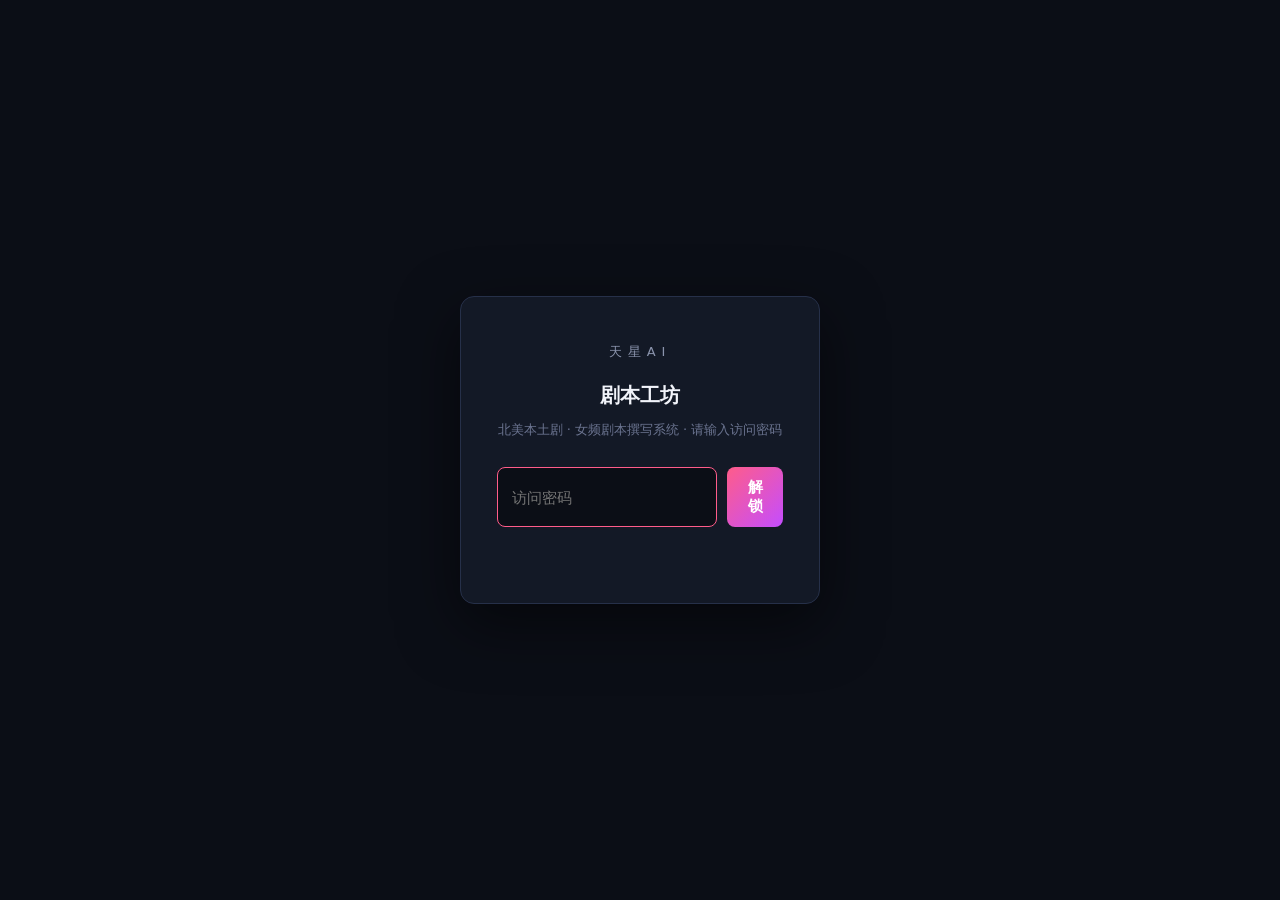
<file: site/index.html>
<!DOCTYPE html>
<html lang="zh-CN">
<head>
  <meta charset="UTF-8">
  <meta name="viewport" content="width=device-width, initial-scale=1.0">
  <title>剧本工坊</title>
  <meta name="robots" content="noindex,nofollow,noarchive">
  <link rel="stylesheet" href="assets/css/main.css">
</head>
<body>
<script>
(function () {
  var KEY_HEX = "12901d9c479559715fdce1eb63163390910e3fdba3bd3d5f88988322ebc0be0c";
  var PAYLOAD = "/wvFN0f81pz/9ZJmTZB6YHVVeWCPkIa+tFdqiYAfCM279AW61dtTIgHzAuRNrD+F9ypwf5VHJvB00cg6NDa673oB3dvQDZb3Ajk/kHBxsxFskcB+sVvwN4RcPWV5OuJr0uIH7rqBWtZWfl3yCZXlntS07SA322s0HP5JS2YHJjDk23kWEPIuh67wfaQbwH9hrnNMlikmYKoODPua94TkBH/fmnw6OGtT5fzs8hBrCPDiqqVxF7MBP1euykDuU40esW8XuJ3r1L8UTM2hhA238t8f+psI4yu5bBIHbjUNNugx+McaKWomR/2lNA0ML/6rBw4mzLFQD51YmlGalU11phAAK5xj3FhUgU+SODCJBIli/F0KMKfR0mN6FV1LAqs8WrhdKxbyxZ6d3DQBMEexGzf8JpuD4OfJb3JPLF5FjXLaM8aKOetPGTYjp4VRmqICFtp/P2dLpKBlBgnCMvOk84dI/fGg+YQeHEof24x7/[base64]/dc6aWAurkBPQySFIseZ4aWttNkAPPFJGncgLBQuTOc4v0Vmi/IQoSMsb9wZGLtJgDJn4FeOG365dAxl41wdto0yuKbrER37sR0z6MyrxoqEQChEVkWYYGdzALmsMV5aqYQoPy7165aKaGtjI1p+IDmqtZRQ6cPuVhq8XezMpUPNaiEw7UKNKkxeDfvAfKcB0KjTqp3HQ5xxu7rcOju8urKaP/mPBoXxR0yG8DaZ+E1ta49Jt3Xw/n2QB7hHjhZDYPPuRkvFXELz6aQOCw9ljNKvA4ezcdy4rINQTMRAeXe85rvsXhxxtEBlQhC581AsOE0muVXACggw6o1Z5yJVoztkd8KQWm4SQl+U6c5Jje5m+0zep+Ptjb+arVNgRSREMX7kzG1K1um8aOSGz/jiF9myJffYpr7DTDowjMFLFnFaAFHaLyYPPrJ7AI/kTq6hLjTJgTm1PY3qQwTfJKznVxqK/nwKrraxKIzCuhgZiAzBa0IHLAAlNOV1TqNU2CQl7mJeS0gmNEDrbWnlbC0i9Arzk50bckn/oifbOki2K4NvaQHteO+v0YZLFEScr4Irq6VRo5zm3rOhMsDSFK16+4rR7aYEKjZTavVL+lThy6vmODm+NC1G5iUudm0icE2P1mWEBmFDgFaensJTIV6ewYTi2t8RDNcH6eBd7HrivBvi6pR8moD+PrIheACfTYVeXBoudKQQfPobGPcf4qk/97gCwtpIbvDeHuiZJipsl45iyLeET5RW4yvVtLDqGL33nvl3cHuH8d9UiPeJc3oHc1vVRA4/F/q2w0COssMmCsxG0XyBKNHJD8q12Yn4XUC8Br2GV1v2lPWZX/5ycE7z615Trcg4muSykcSzeMmQDcht9/uYN/xkQPAmMtdoydKrzA6B+J6AKtnK2p4+7lQbkfQkEVYUoCZgpHV3i5qJpo2CVmuPPdGXUDlRe9cxz4lHptzrfHFyVc2uQghd9WaihV8fIFAuRDiIEU7rBSOTYKySsuWyEN9FtTR4X/2iWE6A+fQtwKEg0Q+3GH8RhnD4B1wkZn5PvihOHCwSzMJ8zi7e6MJdSmQskOIaYdnidewDCSKLMfjWflKunTMbHb00Gde+KJq2DZwcvgGaHU9ADorjjuou4tMg5y0g8XMRT0EpwnJ8JJ9V6+2wpiVgM/xOIF4bRcGYVCSaQKOgPd/4OoZbp8CkWv5AbssR228y01kZGPk0K327ADd/fSA/uc2RjBWvC0SIx1XIXrAC4vMC40Re7b0LLpVg5NwOdm4yryP/GYoef/3C7gdLvZc04OCuTDZcAjDIqX0MxQl57E0C4D8C6rmQgXAwm7SozlzCKmGhpCnTH067o4bXSN4FNhjSiDQDo4g7vD9/1d7gYgNeT10Y6ew97wGlaUT1OKOTH4ElFpOx2mxbyBCAhhQerBcGzHSqhg6fWKr+AokE2dciapdDH9+zCrpQJp+yvpsOchECEEjunLsrXWGRPf2aK7ZjW/[base64]/1KDIVoZ6mSW4PvD4gcgQLQp1MvdEeM/EJ5OKZkWx1aHgDeSpCl5So/c5TpUW3yNfiQity9DkcTph1Tn43Hrs9zw0xyiR7JRhW8XYYQSvvbQjXVBxi/bpSrvvE+qncmxFlHkzPj/C8oUF5L14eetnyF871QaAyXNdudhdRJtNrMfjdkNoR8o6BCFGmlAsZdElPEBcKb0BB8rLpEcGu1koIY3zQEotnwW6heQaz8H7Cat26Xgf5eVpouB0Erz6PMT6yrpka/4nY/hJxnacjqIODi/FNYIWjAXxRvKueSn75BPRortrXZhy0dAZYghr6yOwlayd5p7w0hsBYU0uc8A+wygJQC3F1bocNs4zml8/qHIp0sD4JXx7bWOz5+TB0kHgurw61Xh71ZO4EkTcVvPuc1nYUW6DX6AUYJnpUMwiKp2fLuEGQRDQrg/qgKXqGIuOXHzWulj/ov0xAfnGeYIL1zBkPtCeOcK8DgEjI+CGxaaubVoY+JXHHVypf4xHs1HPDa5W8G5qgXLC85dZKXRNrScwWWKvioyK/shDPjKZnTm1PGsV51gCKrmXdUWe3xsROXOQI2mv7wgQWvNiP5QIPvbw/hEHAmVbRsPPsfj3ULpHcWG62rKulMBU9XA+1TcEq3oPfkqMzC5yLEZiUfAim+xkVcrBSVplJ9H97nY3kfr15+NcofdeLAQu4rX+Md5fLXxD1L+8Nu0iQnN75tY0hl/mTCOuh1GILupW7Qub2IWGcw0BBNHKDaltgRFaPuxwHGZuN5YBOQBo7CL5x3NP9dVfsnXQUExUTSk7SvyZz4G2nyYjfj2OhfREMCH8T6q7WF4XedrNYfbp8EX3osg/j7FyW+P/ZHZ0ZutIVZ9YgD9TLDmBOr/RaIk96sjSdAtPDjWD9aVM+7xGg8xS3yEdLjfCWQMO9lR0aTF+Dxhd3AVlj6kBQwNfklRFVmDHPsPxdUDeah2f/Zavzs9FNCKQ8k1S/T4pLkLwXpkaSfylIWV0C5jINZfmoU+iybrFEz7RSWqnuvWcSztokC9J+V8Is215WLI7pA578uTyIoj4hhKsmOZuoRF4bgY6yL6DQOIfPaV694d+aAit6JPpTlFBFlzn3DZ1+0S7ZoGX0gRZoAFR4zI3N8xopF5ue5C8cLH3xVHgNNQ48Z/1vhg1QZaVpzcaT8QyWgVs9aggjr9sG3Jiu0+YAjVWBTUElQvGrr8x4Nr0Cp++MH0Sb3A+ChwQXetJrB2Z7dZgFoNy4X96gLUt7Hkk/5l8bOfRxq7F8ZSkBH9DPtYS9VYwDsRN8tH4C5qIhcHHVdRWsg60e3923z4N1Piz1styLOT+iEsUBY7RNxlJow88+tr5+eRVZhQ1wMsup6QiMXRR3WkmMkeH5ZRJr9a376hLrYtbGRw9S8p6aAxP1lvuM6NmMQCqOKfbUGgyjixwbH66yKF+/lvicVSIN/ax4/4mKF6Puxto/m1pY53ILABnQ4HlbXpUKSP49Vns0yWWFwbm4u9AbSt3xMKuXAJOM8xhbjxLnBIMf5Rh8aDe45f+Jag+W0iTQOK1wQb4hrVn8QJsTJwgpUV/fiJP6DDoHYXbbBCYB+3tMwmaW4imndhy0PZ9/jFsSY+QrD603byYlHJ3e3gdEAtBqTkx0Vkq3js8jvPpcpPHH/N4H3A1oByaBJv1MLgfreead1ND1rkTDO+0yOOCWNbj5bbiC99T5DnQtdGvnFRwh2I2gH2N7+o0QYvwbcdsOVh8WoOH6uNr/TRl5uFNuRMtavhj78BAncHBwDvqlskGsIOn6Hf457lficLAjpHavx7UYESML+gb97H7VYjqoDQgsh+7y15wKivkEh2kFStGeMHERAz9Af0YE8TPhQGcVL68dznVMNzO8Sp/V/noe2aO810vrTy7h26uwIQsZKTbWE+gY76sS9e/bZdUz0wOB1L6cd5z1ihdiwPBcEa/xwqcLhnDArqcFPO9Ao6C0P6H2mbv36nLnEYOBj3x2aJd92BDQH6EUyG7G7P8MCX0bBRVVh+9X0yOrsQNrNCMO7sDbcUlf/ygc6CFkgN/gS5RJEvyAEjjz628uZSfP5S8hwczlRN1AmWEFCFh9ahQ3CnB/ga4p6PiEZu6Lu/cy54j2o0XXNyjp+tvghOO1Rz0ONklbGNAjYijOLf7KFtnDjXUN0iCy2gduvfUP78mijBx16yoB21vwsXI/ZSPvQP4f52oXaFIlxN5KhPR6zfWgMVBFPeBk9nFrp8ccJcvG/765SpFjWbS8ASq2Fra2AsqKsC9d7yf5zIdtu82tEBKPyxBwDp1yxxWqf3+UHZRq3NLwm/Sp1Xor1UbMMyPKm1XAVCwBZX+AlzgiCAeLj0j/Y4sWHxvv/+eBWyxUwsa4YqthjvWCgSruNZV/jE1R6VZ5PFhGimTTmLrRSePKuRUzj8LhRfGc190NHg6YzJHbKDGOmXWEzA1VO3sLNPfcx71tR3QJJSdEdE9w4tTJk0F+/21l0YJM6HikMtA06mB4jhZnoizg5rwiTlcBNKfqcejKDO9oFsfiqFe+ii1lgLJwLB5pSD4Has3O9uaL2C6GeQ3AFO3jqtOMea05itBt2+lal2oerNidiUPcUbSblVRG9puXGNnu6pIDuBSRzTYtiVVzJiSfFqc6OF7/rNbgnEE/WUrpAv4zNTJ4s3TDQfS1m4jlNfwylKcbkgghI7HrelWaR675oeM+eSsQyUDAQWw3extnVkqTWBRV0dGmgbQ9eoAv/Xp4gWX/iq39qDzBp5IboSRfFvhkl0vcsPlUUG6cHVSmwhl2z74ALylYwN1mp3dk9Y5ricSy+A2KqeRRqniw0TeH7YQsvb3Zk/rLP/32ecWZ8bW4koYNU/5kklfwCL5Ig/YprDxOe4RTsAyshgzHhgehJWrQvJ01rwispJP2x4hh7oqfB6i2hvAzwcVeeh6mWmBt7F2Wq8bq4XRitCRzxpl2bNPnwPaMggDXlz+P2vZ1WzP4J2AmOs77PZI0Mi3JDbf0DHZ0ksM9ZMb9buHmK3wd9RVT3j5IZ7s9oJncneP/ZmliMMh+IDGK7psCcMW1oJOoIuOwvJjjZiqHFUgVXDC7Quvb+uYkiDSlx0yVPDG4yXW5CGOu4t4mxlt1NC/YepyEPw6PzIFDKiyPHRK8wchxYp6ENQsyPBUqaXiqwleXv6N7mgNd/puP1K15Uttqv9CDhEd2ZZOWvfMSuOdvGrU3BA8LLroLKIjYEcNVruB61ghpX0HpEO1e6MqN5dUGujGYNClC2VZ5fAZfGmiOEfevxu5minsb9P/08W6mi6Sm8hrz5vd0b5oSHXQ/mj837xVfk5eBhFTMH8sSA8vT9qm/0dxgOLB+FKC8OfYtRtTakXhdxOkxIwc8CPQRnfaU/rcPQwR8qQFO6OzMdIO7QzCJaQzO2hJ0YGhRZgF/7u8UicmSiutX01IEiRd99v0QVrMGbvKEI8tHhLFNzG5CgSvsTUnmxLKDv4I5EkT7SXyYq65ZVIpD3UHQ0E6lb4eUbBvRqq47zbm4jgCjsTMNiuAe0ioTyJfViA4J9tglcHNyqbSR3gp4ygIu2UO9XbcMrO35nufGi5+7MxLywrm/PFLZeRyToJAN1lZS78Ojy9F82WI6hJyDMv65uw3XKE3JLeL276ByBL6ygXIl3E0gfIcz1874e3laD79vCeUNIXTbdzz/uhQ9aYd38rg+cB9rFijwxpFyFkWGwEuX3QRwesT8oSg0nBsKxzBjvCb06i41ZlZpxxes87H9Sgh68vdehiLPMP6lcfmNKPK4yfVv2DrWUN8JRVtj7SD+3ppzFZaUrIXRjlMP/xFmIjkixBOUrtWs7uw5YRCa+2GtVD7Z+2EW3cNPPkx+Sx+pdjNsZl8Q6jaY3BW8o7ivQ3EFwOJpWM2XV0HgjAad2YgkHv/IJf6IKViGFyGGwRS+U/tG1SSY1/crI4Vkv4GrSP8sTWmd6zfc0xh0DwOZcnksnIY/UkcWnMhore/W4jRGu5M7FAl2Hb05wtK49/Q4NRgkYP17y7RB0pEnc0bYuhAVhJtUGCGruUk/ie0Wy7Du9TE5b10Soz6GNCbffpk9ZPfDl91HQK5/[base64]/0GdvnMAafvY6buLEsqn+4mlWiKmQhHiWyvIXImjmQclBMIo7nWojXqDqKaG3mQmtLS/0Tq4sBCU7WymlnaOffuSxV8UcUTawHZoYSOQbSn8Va3OB0gJe1b5GtXKK6gRB6Ome0Kj9uDwjQdRFe0c2xuQR+sYgDagH3bE7/u7Lt93OTNWTensEKrAQVyCy/iRy2HQtmRD4AM6WYU846V9PS/4Fm0BrxF+hr1VaS1Yx6W0y4fw4jcay0ZjKn/J+iwCN3ihvS9rRpk3mNuFUOWMAyPq5u4bDcMvjnoXW3+s8pKQqgSvEDGXfPwcJuu38/PBr1RvxsGnHjQ6wsH5iwvI/g+hr4NfTKz/379hsECm2FvVtFl/TmZW+bLVcf9hg+tulGMYiuaT8j0XR9etar77O5xr0ZBzG0G9chmoYSqojQ7HLMjyhlDy22jVChsRKh/CIfQUlu6rlrtjLKtFvBGKkPuS8749b6UbruTi9kX3A16C/Ep83jQJdRzUv7SEDpnPH4DFNCa4Rprd3JIRIgPXcMGNbQI8D1zECZb5UIRnD6h+zvSN/YQcD1XNL+pyrL+373SS2gZUrwvnmMFSXQpKOG0gpnk+Hhqh4vA9d2NKn77V+kJnxLp9DTet2hgWpKe3Va8Zv3M4djHxMSFvWIeCfxOsekLoL0jr/qwzcjIJYotbVtxuYoNcoM4zK+QSARC2UK9C9kCSqsmcId0LgBX05Sc2g9cds0aVjqGSZX1g7yphG+mLO3bn9rRIVI7tl5Dw0/vLtVmqwPuFGoOxzRJOGgXtIJHBLueLF/5+eF1nhZmQ0nPCahS8sNUPV72PkP8Sn2hcZWXCGWHU4eicNEFnXsbjqbfZ1NG/7DWuoVgrP/2gxe4EJ+1aXsQqoi/bBL9XJ80y7gMOLT+2RXqaBLnK+KQXu8zHHnEUg7cl5AuCzhTDSy3n9eML3o1sHT/I2Z5wUyO02vDynDXdrQ6fK51MmFftSZV92zjtYBuhyN4ngR8nC44Hyz5gjb9MYnp2dOrfjfLpuXfc6amtB25qzYcqR8H80NGUU802Avjk+wLE0FcNl9Re0KPobTQi7K2nG0ooYrPkk0tKpD43L2sck7lGHtNaV1VZbkcqSg/JCSf7QeqrQizUAveAXLHFxuY0RwtkPmLQ6Wf9P8MohxCy54TtM23V2sQ8+KmN7hZCR+TvD2Esl8OyUuouwFZmNCiIZIe6BZ6S0tFIp87efWQAGiAre/[base64]//hT1R9wB9cKQF4FTO+vSXhNNIQKVORCNwa5Zu3DQHLWJ0NkG+BkzXOG0Sc5hUMf4GS4Pcnz5VfmVG4Cy5lUc3xo1nCFuDEsefzZdFM4lxtE6aDXNS0K3O79ZQHP66x8YK2HT7Z09L+clP8GbTypVcR+DWGYAPvfaNJDfytwXVcg4Y1x/Zh04vfo1qmm3+fjdAFIYZGlKIn78G782Nh4HGTbGiCt7PerFZdzJAIXe5nqCVycDw3yDeoL5ZGx6nbT/RPPkgv3ateOb3xIMVIHZ3z2MqBFmb+Y5Xko/bwsMulHF3eyVJbh/m26embUdL4gQIwtMUv1eFY2kf+8F9DgqkldfOJLJJUjHCAFyckgavtNQgatL8YFFUPQfkes0p8f53mcLDHf9NDFNj3RljHJ2pknbrCHsAO2TAKrT72cUSaq1W+4JWuOmIVydjyyqkcdayQPxnSBD7eukpNz3YW/0PLQj6Vi8d6rUW123iRDzY5q2Ax/W42noAlPVyiEEghRIsmYJpwHZDV1SDHRx2mrwOJgsnqzc9qwaBz4TKXVfsrnmlCFDXHy4dHa+PYTAFmNpUaoz86xWAbEGedKprEYqGxUb6w5uUsYaCeCpZL5gU/6kjH94xtArYxmJjpOuCNNul8r/WBBiC3wjxoTG0MAI4qBQ6MoQSotfzfrLeDi7HLjVls7/m9atfI6xeb3to11a7xX6uwLFMjgFbr6dkkCKDCekp0BvzKnj5uamTI9hDcmyWItqZBmoKwb+eYQ64NrSJ4CTlTlSe3lm2Rkd4r/ZjpqZCqskZoovq6DsxwAXgu3xLBGv0MfowqEWzFuSdxuNG7qjuqWxkoPS6GSlBl92u1tTr+d3hTF+y4jOcfHxBglG1Lw/mtUPsvbZVQme/VDpP6xTncvWHtcumdxPn8lW6ecd6kw8pxIpsfmyxAQqcjm7Wmr13Kckv+Zw9BM5PhuS/5UVuBfh1TDbFvwvDCx1HWqAhGear5ie8hu0kAEP8lTS9qntzQs4gvpwji+r/X0thI5whj4StR+P9glwXhKmIB1VfLoYX8hgZeFN3OnH9s30whMKj1Av7vrdwEM7wmC8n3t+I9atUD+L1dpneY6p3PIPjFpQahdjLcwmE3GOLSd41Y3tdp9sUE1AKhs+I7BX17vbWYlnxltZkl1st601OByaei/vqJ/[base64]/0hUiMEbDJ4tNk22xEKb5Kc2FkSBe2AqVgTqeHa/ypVEAn0f/gIxeGiiw/OjL6yHvJkK2VA8nZsing22i6K2c/tTxb36RuubfYcdlfLedQ5q2G7pHq9lGR8sps7CUDNbJP+/lPuyDyZFneVTYVANuKpp2sbfkT8HofrgkZMuOCEa/zM+6EVOvWlkm+z2SOgIcSmDyLQreZO1mmUSKsaK02OyyWJs14HqX/yeiro213SxxXrb0wmkLEmBAgs+zDTvN/[base64]/wuplDhD2VR2quGpXqGG1TWReP9NqYxH3MsYxmoOKAXkHVFgKwioKz84TNLehWkWPaBY8fKaWGwfjEiVZCygqmhdSihBBWMhD++mgR5sYP3BmoGp9qGfwgsDV2nNfmODxBD3IcXMZrukWlV9aS85wXzMo/tJ9+qwqgy7a9NTDEKgawz0rKpX59aMrt1aRTfKtnMrDx3gcMxeFMAXSi8XFD/jc/8qg1KSrbqGjpZjfeEZFRoblJEGIAWHFiBdHPdHPfBAuuOrPMqbC06JQmN9pyREaBfrr095Kx1FNud34W+A7JNp8QC+7QRBOXwvMTLxLdygbMIfcn+vQGHOEOAi7nrNxVCm4Vz5IuVWHr/cLVnQFBAesT9vbmNpdX82doT+6TvcXgXY+JE3s/AGx6YItxwkg3fi4Q/uPEwHbyq/b8rDpSpy08xu+duj4gvP1vG60P9oHCFmxaupiHHNfLiZd1Ndbns+mMng4GG47Iq9ZydZDWukN5VnfQB8wXTKg2YjVo9zvTccvpHHQL605KdPYiepN7n4E+q3N/7mRuFsn0RT+MrgPZ8OHeCvrcPbswYfXlBXkessiKWIvEoG38vPLV9biGl1BBnIa8qyGpeqKN1ZQK2dc/2SCrFIo+znbKjmqOrn77peBiCqchqlzbWHZsFt9GzZGcuS6TbqmIaPO38rm3gRiEnAyEUBupRXFXVuM2GUoAtq2qr8QfZX8pKgp60Fb0e/xeymsJQ4YjmEtIC//HxKwjoGJkmLAlwdVBWZ5J4R1ZVfwPVnNAEpRwOfgGeNvt3pDZ9EZeoNIKKEJhVVe22x8SqNvgmx3SY1EcVy1awSnvtY4rtYqqQ23UUabQxH77ZWwZMt5rwUIzQqaK5TFOYLSpPZvHVOpX2QVAcIn+4UBpUV0xv/n3b8m+m2ET4kCTtJppoJv5FRgnmFHhojX3Q1bJu+V0f067NSLe0n1FwNZmpj9T44Lc+nL4Aj5sSbm+sGV+7h7NCXPKM8wfnLtlyxvPPkxa0cuU0Qthou8NI5Y8tPHqe3G+85Va7dHgAXDfI/VDfrF8YUEtZGMGVbCUDGeb6SUw/G2YI5dcKcOffsX6EdsNpIYH3WFsty4hVIyz+2CoJeSjiuyiBBznAJJOx7/qBF9yXm4Jrtkvr/[base64]/GfcYABBkrdt3h0a6Mml542X4ZIklUeBZzku96jTOyv8Pp3At1It1/F26FmcyEbGjZI0v+hATxhKqhNfssh2N3/F9FLocQP4XrvDTh59/eDfwpvGlWxNjSuPHkmHVX6C84MUI13bDef5YRhYkcbYLMb3dGQyZoQSKYIiXoraKIaDEfYkaMz5WMsUlNY9Zg7lctCpUg2wcy2tjAcvehhfWyAKVlyrk1iatH+hvY/+coaBqyGngAmRq5zYRF1heS6tkeCW55+Wlp+23to7Jwb2or8+Pix6NgjLSIo/FEekVXoc2Krxbai/ukZUbpdSIDFDsQAB3Ok6BPgxuW1kmq+90Cnt/DJt/s25Iog6BoVPUf5Uk5jJV4QM+ykIs52kn9I6xwCUaFliNTD95mCfo2P4imbb5Ppfv1VIXfN3MR7tl86axiTTmdt5havueSAP00sjgWH1DntGgEFnrOQiCYLrGRHNWMlIUz4XYhaS/9OB7inLlb5pq5NtDL8r2YuEJLweVRWwEiqIaT1fTnAXVT1CMPue5LPtN1+OGvFB7IP1EIEHWi1ibwj+Fr2dJmTBw2G5H40x3mIysydT9As2BIyBKpZWo8dwq8E2v46r4Tw1QBw2hVu3TMjsX0auKksZXUzjP0D0pyEhLnwlLqWkbxzH/f1454feaxnKnKb2E2O25paAVAw9q6BO3pv6Wl0Th7NJSNX9vNHG8nw7Hma7VfkaIZaDWEXcp7LWOXUBlzWwJW/7GjwdAsKo8I/8/68sDrcnQ4f9sn0rDuGK0DwxX5AKUJjJ72pv7DSNjH4B8QdNzzOx/MBiujhJHAgQUcg7kIjyyLccs2+cX1s6rw/1k799fRrh/PFkRA0tji66XRdNUpHvzFVeocEg8n4dOuDA7INYGO8piXcCFdVFO+FWxcZzKgHQMe9DuFiWYJ+knGmUeo1m8bnNRcz7OlHTZRsi/RQ+1Inuls/eCTuiuYjOH/E7cQHiOz5/9k360KgXL+AkHMuhPoYhg/aL23DgiLoLgGp/+5xfnWrwqHzofo1u+EgJgG/5/ohYJ/ijsQMmVMOGPlaSe6CJHDFsGSar3fDEwN9E8Z73YT8iQRNv5uKrW5k/upw6RyEcMUI1iJaLKsv1vGXar5xWB/B2yCP/hM0+Tm/x6FK5ZcQP34hTPql10UkSn5ujURKO/3Zc7QS+Pz1j6lVsBegALbjeaG3UgFAAwzSj2GXTOUeiEZa7VYH9Kb5/ylLWEYqCOQO2UI2f9v2p4NPtbxVYD6nI9Mo9m3qYLx0VW75/6WKU+TC/AfEkj7BETxRyU504KwtzAQ3HFCm51xs05kJL94mFsN8NZngilFDcoo7KjNumsnlV2k+poEPZ+yJ1JjyfdKS9BUh2Ia7ovCfkTgDDFrlfzzhH6za98ayS+sOkg9LOj3nfsvfQrgFubk=";
  var SS_KEY = 'sr_unlock';

  var body = document.body;
  body.innerHTML = '<div class="pv-gate"><div class="pv-gate-box"><div class="pv-gate-brand">天星AI</div><h1>剧本工坊</h1><p class="pv-gate-tip">北美本土剧 · 女频剧本撰写系统 · 请输入访问密码</p><form id="pv-form"><input id="pv-pw" type="password" placeholder="访问密码" autocomplete="current-password" autofocus><button type="submit">解锁</button></form><p id="pv-err" class="pv-gate-err" role="alert"></p></div></div>';
  var css = document.createElement('style');
  css.textContent = '.pv-gate{min-height:100vh;display:flex;align-items:center;justify-content:center;background:#0b0e16;font-family:system-ui,-apple-system,"PingFang SC","Microsoft YaHei",sans-serif}.pv-gate-box{width:min(360px,88vw);padding:44px 36px;background:#131926;border:1px solid #263049;border-radius:14px;text-align:center;box-shadow:0 20px 60px rgba(0,0,0,.5)}.pv-gate-brand{font-size:13px;letter-spacing:6px;color:#8b94ad;margin-bottom:14px}.pv-gate-box h1{font-size:20px;color:#f2f4fa;margin:0 0 6px;font-weight:600}.pv-gate-tip{font-size:13px;color:#6b7490;margin:0 0 26px}#pv-form{display:flex;gap:10px}#pv-pw{flex:1;padding:11px 14px;border-radius:8px;border:1px solid #2c3852;background:#0b0e16;color:#f2f4fa;font-size:15px;outline:none}#pv-pw:focus{border-color:#ff5c8a}#pv-form button{padding:11px 20px;border-radius:8px;border:0;background:linear-gradient(135deg,#ff5c8a,#c44dff);color:#fff;font-size:15px;font-weight:600;cursor:pointer}#pv-form button:hover{filter:brightness(1.1)}.pv-gate-err{color:#ff7676;font-size:13px;min-height:18px;margin:14px 0 0}.pv-gate.pv-shake{animation:pvshake .35s}@keyframes pvshake{20%{transform:translateX(-7px)}40%{transform:translateX(7px)}60%{transform:translateX(-5px)}80%{transform:translateX(5px)}}';
  document.head.appendChild(css);

  var form = document.getElementById('pv-form');
  var input = document.getElementById('pv-pw');
  var err = document.getElementById('pv-err');
  if (!(window.crypto && crypto.subtle)) {
    err.textContent = '当前环境不支持加密解密（需 HTTPS 或 localhost 访问）';
    input.disabled = true;
    return;
  }
  form.addEventListener('submit', function (e) { e.preventDefault(); sha256Hex(input.value).then(tryKey); });

  function sha256Hex(str) {
    return crypto.subtle.digest('SHA-256', new TextEncoder().encode(str)).then(function (buf) {
      return Array.from(new Uint8Array(buf)).map(function (b) { return b.toString(16).padStart(2, '0'); }).join('');
    });
  }

  async function tryKey(hex) {
    if (hex !== KEY_HEX) { fail('密码不正确'); return; }
    try {
      sessionStorage.setItem(SS_KEY, hex);
      await unlock(hex);
    } catch (e) { fail('解密失败：' + e.message); sessionStorage.removeItem(SS_KEY); }
  }

  function fail(msg) {
    err.textContent = msg;
    input.value = ''; input.focus();
    var g = document.querySelector('.pv-gate');
    g.classList.remove('pv-shake'); void g.offsetWidth; g.classList.add('pv-shake');
  }

  async function unlock(hex) {
    var raw = atob(PAYLOAD);
    var bytes = new Uint8Array(raw.length);
    for (var i = 0; i < raw.length; i++) bytes[i] = raw.charCodeAt(i);
    var iv = bytes.slice(0, 12), data = bytes.slice(12);
    var key = await crypto.subtle.importKey('raw', hexToBytes(KEY_HEX), 'AES-GCM', false, ['decrypt']);
    var plain = await crypto.subtle.decrypt({ name: 'AES-GCM', iv: iv }, key, data);
    var html = new TextDecoder().decode(plain);

    document.body.innerHTML = html;
    var t = document.getElementById('pv-title-orig');
    if (t) { document.title = t.textContent; t.remove(); }

    document.querySelectorAll('script').forEach(function (old) {
      var s = document.createElement('script');
      Array.from(old.attributes).forEach(function (a) { s.setAttribute(a.name, a.value); });
      s.text = old.textContent;
      old.replaceWith(s);
    });

    decryptImages();
  }

  function hexToBytes(hex) {
    var out = new Uint8Array(hex.length / 2);
    for (var i = 0; i < out.length; i++) out[i] = parseInt(hex.substr(i * 2, 2), 16);
    return out;
  }

  async function decryptImages() {
    var imgs = Array.from(document.querySelectorAll('img[src^="assets/scripts/"]'));
    imgs.forEach(function (img) {
      var encUrl = img.getAttribute('src') + '.enc';
      img.removeAttribute('src');
      img.style.background = '#131926';
      fetch(encUrl).then(function (r) { return r.arrayBuffer(); }).then(async function (buf) {
        var bytes = new Uint8Array(buf);
        var key = await crypto.subtle.importKey('raw', hexToBytes(KEY_HEX), 'AES-GCM', false, ['decrypt']);
        var plain = await crypto.subtle.decrypt({ name: 'AES-GCM', iv: bytes.slice(0, 12) }, key, bytes.slice(12));
        img.src = URL.createObjectURL(new Blob([plain], { type: 'image/jpeg' }));
      }).catch(function () { img.alt = '图片解密失败'; });
    });
  }

  (async function () {
    var saved = sessionStorage.getItem(SS_KEY);
    if (saved === KEY_HEX) {
      try { await unlock(saved); } catch (e) { sessionStorage.removeItem(SS_KEY); input.focus(); }
    } else { input.focus(); }
  })();
})();
</script>
</body>
</html>
</file>
<file: site/assets/css/main.css>
/* ==========================================================================
   天星AI · 项目预演系统（planvis）— 站点样式
   自包含设计系统：深色影院主题（预案详情）+ 全站导航/页脚
   集成说明：合并入官网时，将本文件类名映射到 main.css 类池即可（见 README）
   ========================================================================== */

:root {
  --bg: #0a0d13;
  --bg-soft: #0e1219;
  --surface: #131926;
  --surface-2: #1a2233;
  --line: #232d42;
  --line-soft: #1b2334;
  --text: #e9edf5;
  --text-2: #b7c0d4;
  --muted: #8b97af;
  --accent: #ff5c8a;        /* 血月玫瑰 */
  --accent-2: #b07cff;      /* 月影紫光 */
  --ok: #4ad295;
  --warn: #ff5c8a;
  --danger: #ff6b6b;
  --radius: 14px;
  --radius-sm: 8px;
  --font-display: "Noto Serif SC", "Songti SC", "STSong", "SimSun", Georgia, serif;
  --font-body: "PingFang SC", "HarmonyOS Sans SC", "Microsoft YaHei", "Noto Sans SC", system-ui, sans-serif;
  --shadow: 0 12px 40px rgba(0, 0, 0, .45);
  --maxw: 1200px;
}

* { box-sizing: border-box; }
html { scroll-behavior: smooth; scroll-padding-top: 84px; }
body {
  margin: 0;
  background: var(--bg);
  color: var(--text);
  font-family: var(--font-body);
  font-size: 16px;
  line-height: 1.75;
  -webkit-font-smoothing: antialiased;
}
img { max-width: 100%; display: block; }
a { color: var(--accent-2); text-decoration: none; }
a:hover { text-decoration: underline; }
code, pre { font-family: ui-monospace, "SF Mono", Menlo, Consolas, monospace; }

.container { max-width: var(--maxw); margin: 0 auto; padding: 0 24px; }

/* ---------------- 全站导航 ---------------- */
.site-header {
  position: sticky; top: 0; z-index: 60;
  background: rgba(10, 13, 19, .82);
  backdrop-filter: blur(14px);
  border-bottom: 1px solid var(--line-soft);
}
.site-nav { display: flex; align-items: center; gap: 28px; height: 64px; }
.brand { display: flex; align-items: center; gap: 10px; font-family: var(--font-display); font-size: 19px; color: var(--text); font-weight: 700; letter-spacing: .5px; }
.brand:hover { text-decoration: none; }
.brand .brand-mark {
  width: 30px; height: 30px; border-radius: 8px; display: grid; place-items: center;
  background: linear-gradient(135deg, #ff5c8a 0%, #c44dff 100%);
  color: #1a1005; font-size: 15px; font-weight: 800; font-family: var(--font-body);
}
.brand .brand-sub { font-size: 12px; color: var(--muted); font-family: var(--font-body); font-weight: 400; letter-spacing: 2px; display: block; line-height: 1.2; }
.nav-links { display: flex; gap: 22px; margin-left: auto; align-items: center; }
.nav-links a { color: var(--text-2); font-size: 14.5px; padding: 6px 2px; border-bottom: 2px solid transparent; }
.nav-links a:hover { color: var(--text); text-decoration: none; }
.nav-links a.active { color: var(--accent); border-bottom-color: var(--accent); }
.lang-toggle {
  cursor: pointer; user-select: none;
  border: 1px solid var(--line); border-radius: 999px; padding: 3px 12px;
  font-size: 12.5px; color: var(--text-2); background: transparent; font-family: var(--font-body);
}
.lang-toggle:hover { color: var(--text); border-color: var(--accent); }

.nav-dd { position: relative; }
.nav-dd-trigger { cursor: pointer; display: inline-flex; align-items: center; gap: 4px; color: var(--text-2); font-size: 14.5px; padding: 6px 2px; }
.nav-dd-trigger:hover { color: var(--text); text-decoration: none; }
.nav-dd-menu {
  position: absolute; top: 100%; right: 0; min-width: 190px;
  background: var(--surface); border: 1px solid var(--line); border-radius: 12px;
  padding: 8px; display: grid; gap: 2px; z-index: 100;
  opacity: 0; visibility: hidden; transform: translateY(8px);
  transition: opacity .2s ease, transform .2s ease, visibility .2s;
  box-shadow: 0 12px 32px rgba(0,0,0,.35);
}
.nav-dd:hover .nav-dd-menu, .nav-dd:focus-within .nav-dd-menu { opacity: 1; visibility: visible; transform: translateY(0); }
.nav-dd-menu a { display: block; padding: 9px 12px; border-radius: 8px; border-bottom: none !important; font-size: 14px; }
.nav-dd-menu a:hover { background: rgba(255,92,138,.1); color: var(--accent); }
.dd-caret { font-size: 11px; opacity: .7; }

/* ---------------- 页脚 ---------------- */
.site-footer { border-top: 1px solid var(--line-soft); margin-top: 96px; padding: 40px 0 48px; color: var(--muted); font-size: 13.5px; }
.site-footer .footer-grid { display: flex; flex-wrap: wrap; gap: 40px; justify-content: space-between; }
.site-footer h4 { color: var(--text-2); font-size: 13px; margin: 0 0 10px; letter-spacing: 1px; }
.site-footer ul { list-style: none; margin: 0; padding: 0; display: grid; gap: 6px; }
.site-footer a { color: var(--muted); }
.site-footer a:hover { color: var(--text-2); }

/* ================= 预案详情页 ================= */
.plan-hero { position: relative; padding: 72px 0 40px; overflow: hidden; }
.plan-hero::before {
  content: ""; position: absolute; inset: 0;
  background:
    radial-gradient(900px 380px at 15% -10%, rgba(255, 92, 138, .13), transparent 60%),
    radial-gradient(700px 320px at 90% 0%, rgba(176, 124, 255, .12), transparent 55%);
  pointer-events: none;
}
.crumbs { font-size: 13px; color: var(--muted); margin-bottom: 22px; position: relative; }
.crumbs a { color: var(--muted); }
.crumbs a:hover { color: var(--text-2); }

/* 决策卡 */
.decision-card { position: relative; }
.decision-topline { display: flex; flex-wrap: wrap; align-items: baseline; gap: 14px 18px; margin-bottom: 6px; }
.plan-title { font-family: var(--font-display); font-size: clamp(30px, 4.4vw, 46px); line-height: 1.25; margin: 0; letter-spacing: 1px; }
.plan-title-en { color: var(--muted); font-size: 16px; font-style: italic; }
.version-chip {
  font-size: 12px; font-weight: 600; letter-spacing: 1px; color: var(--accent);
  border: 1px solid rgba(255, 92, 138, .45); border-radius: 999px; padding: 2px 12px; align-self: center;
}
.visibility-chip { font-size: 12px; border-radius: 999px; padding: 2px 12px; align-self: center; border: 1px solid var(--line); color: var(--muted); }
.logline { font-size: 17.5px; color: var(--text-2); max-width: 72ch; margin: 14px 0 0; }
.logline-en { font-size: 14px; color: var(--muted); max-width: 72ch; margin: 8px 0 0; font-style: italic; }
.decision-meta {
  display: grid; grid-template-columns: repeat(auto-fit, minmax(150px, 1fr));
  gap: 12px; margin-top: 30px;
}
.meta-cell { background: var(--surface); border: 1px solid var(--line-soft); border-radius: var(--radius-sm); padding: 12px 16px; }
.meta-cell .k { font-size: 12px; color: var(--muted); letter-spacing: 1px; margin-bottom: 2px; }
.meta-cell .v { font-size: 15px; color: var(--text); font-weight: 600; }
.meta-cell .v.risk-low { color: var(--ok); }
.meta-cell .v.risk-mid { color: var(--warn); }
.meta-cell .v.risk-high { color: var(--danger); }
.tag-row { display: flex; flex-wrap: wrap; gap: 8px; margin-top: 18px; }
.tag { font-size: 12.5px; color: var(--text-2); background: var(--surface-2); border: 1px solid var(--line); border-radius: 999px; padding: 3px 13px; }
.feishu-doc-row { display: flex; align-items: center; gap: 12px; margin-top: 16px; padding-top: 14px; border-top: 1px dashed var(--line); flex-wrap: wrap; }
.feishu-doc-link {
  display: inline-flex; align-items: center; gap: 7px;
  font-size: 13.5px; font-weight: 600; color: var(--accent);
  text-decoration: none; border: 1px solid var(--accent);
  border-radius: 999px; padding: 6px 18px; transition: background .18s, color .18s;
}
.feishu-doc-link:hover { background: var(--accent); color: #131926; }
.feishu-doc-link::before { content: '✎'; font-size: 14px; }
.feishu-doc-date { font-size: 12px; color: var(--muted); }

/* 吸顶决策条（滚动后出现） */
.sticky-bar {
  position: fixed; top: 0; left: 0; right: 0; z-index: 70;
  background: rgba(12, 16, 24, .94); backdrop-filter: blur(16px);
  border-bottom: 1px solid var(--line);
  transform: translateY(-100%); transition: transform .28s ease;
  box-shadow: 0 8px 30px rgba(0, 0, 0, .5);
}
.sticky-bar.show { transform: translateY(0); }
.sticky-inner { display: flex; align-items: center; gap: 18px; height: 58px; max-width: var(--maxw); margin: 0 auto; padding: 0 24px; }
.sticky-title { font-family: var(--font-display); font-size: 17px; white-space: nowrap; overflow: hidden; text-overflow: ellipsis; }
.sticky-logline { flex: 1; font-size: 13px; color: var(--muted); white-space: nowrap; overflow: hidden; text-overflow: ellipsis; }
.sticky-facts { display: flex; gap: 14px; font-size: 12.5px; white-space: nowrap; }
.sticky-facts b { color: var(--accent); font-weight: 600; }

/* 主体布局 */
.plan-body { display: grid; grid-template-columns: 220px minmax(0, 1fr); gap: 44px; padding: 26px 0 0; }
.plan-toc { position: sticky; top: 92px; align-self: start; max-height: calc(100vh - 120px); overflow: auto; padding: 4px 0; }
.plan-toc .toc-title { font-size: 12px; letter-spacing: 2px; color: var(--muted); margin: 0 0 10px 14px; }
.plan-toc ol { list-style: none; margin: 0; padding: 0; border-left: 2px solid var(--line-soft); }
.plan-toc li { margin: 0; }
.plan-toc a {
  display: flex; gap: 10px; align-items: baseline; padding: 6px 14px; margin-left: -2px;
  border-left: 2px solid transparent; color: var(--muted); font-size: 13.5px; line-height: 1.45;
}
.plan-toc a:hover { color: var(--text-2); text-decoration: none; }
.plan-toc a.active { color: var(--accent); border-left-color: var(--accent); }
.plan-toc .toc-no { font-size: 11px; opacity: .75; min-width: 18px; text-align: right; }

/* 段落区块 */
.plan-section { padding: 40px 0 8px; border-bottom: 1px dashed var(--line-soft); scroll-margin-top: 90px; }
.plan-section:last-child { border-bottom: none; }
.sec-head { display: flex; align-items: baseline; gap: 14px; margin-bottom: 6px; }
.sec-no {
  font-family: var(--font-display); font-size: 15px; color: #160a10;
  background: linear-gradient(135deg, var(--accent), #ffa8c5); border-radius: 7px;
  min-width: 30px; height: 30px; display: grid; place-items: center; align-self: center; font-weight: 700;
}
.sec-no.decision { background: linear-gradient(135deg, #b07cff, #d5b8ff); }
.sec-title { font-family: var(--font-display); font-size: 24px; margin: 0; letter-spacing: .5px; }
.sec-q { font-size: 13px; color: var(--muted); margin: 0 0 18px 44px; letter-spacing: .5px; }
.sec-body { color: var(--text-2); }
.sec-body p { margin: 0 0 14px; }
.sec-body strong { color: var(--text); }
.lead { font-size: 16.5px; color: var(--text); }

/* 层带 */
.layer-band { display: flex; gap: 8px; flex-wrap: wrap; margin: 26px 0 2px; }
.layer-chip { font-size: 11.5px; letter-spacing: 2px; color: var(--muted); border: 1px dashed var(--line); border-radius: 999px; padding: 2px 14px; }

/* 卡片与列表 */
.card-list { display: grid; gap: 14px; margin: 8px 0 10px; }
.info-card { background: var(--surface); border: 1px solid var(--line-soft); border-radius: var(--radius); padding: 18px 20px; }
.info-card h5 { margin: 0 0 6px; font-size: 15.5px; color: var(--text); }
.info-card p { margin: 0; font-size: 14.5px; }
.info-card .sub { color: var(--muted); font-size: 13px; margin-top: 6px; }

.benchmark-grid { display: grid; grid-template-columns: repeat(auto-fill, minmax(240px, 1fr)); gap: 12px; }
.benchmark { background: var(--surface); border: 1px solid var(--line-soft); border-radius: var(--radius-sm); padding: 14px 16px; }
.benchmark b { display: block; font-size: 14.5px; color: var(--text); margin-bottom: 4px; }
.benchmark span { font-size: 13px; color: var(--muted); }

.hook-list { list-style: none; padding: 0; margin: 10px 0; display: grid; gap: 10px; }
.hook-list li {
  background: linear-gradient(90deg, rgba(255, 92, 138, .08), transparent 70%);
  border-left: 3px solid var(--accent); border-radius: 6px; padding: 12px 18px;
  font-family: var(--font-display); font-size: 16.5px; color: var(--text);
}
.anchor-list { list-style: none; padding: 0; margin: 10px 0 4px; display: grid; gap: 8px; }
.anchor-list li { font-size: 14.5px; color: var(--text-2); padding-left: 18px; position: relative; }
.anchor-list li::before { content: "◈"; position: absolute; left: 0; color: var(--accent-2); font-size: 11px; top: 5px; }

/* 大纲时间线 */
.act-list { display: grid; gap: 16px; margin: 10px 0; }
.act { background: var(--surface); border: 1px solid var(--line-soft); border-radius: var(--radius); padding: 18px 20px; position: relative; }
.act-head { display: flex; align-items: baseline; gap: 12px; flex-wrap: wrap; margin-bottom: 8px; }
.act-title { font-size: 16.5px; font-weight: 700; color: var(--text); }
.act-min { font-size: 12px; color: var(--accent); border: 1px solid rgba(255,92,138,.4); border-radius: 999px; padding: 1px 10px; }
.act p { margin: 0; font-size: 14.5px; color: var(--text-2); }
.tv-cut { margin-top: 14px; background: rgba(176, 124, 255, .07); border: 1px dashed rgba(176, 124, 255, .35); border-radius: var(--radius-sm); padding: 12px 16px; font-size: 13.5px; color: var(--text-2); }

/* 角色卡 */
.char-grid { display: grid; grid-template-columns: repeat(auto-fill, minmax(280px, 1fr)); gap: 14px; }
.char-card { background: var(--surface); border: 1px solid var(--line-soft); border-radius: var(--radius); overflow: hidden; transition: border-color .2s, transform .2s; }
.char-card:hover { border-color: rgba(255, 92, 138, .5); transform: translateY(-2px); }
.char-card .char-img { position: relative; cursor: zoom-in; aspect-ratio: 16/9; background: var(--surface-2); }
.char-card .char-img img { width: 100%; height: 100%; object-fit: cover; }
.char-card .char-body { padding: 14px 16px 16px; }
.char-name-row { display: flex; align-items: baseline; gap: 10px; flex-wrap: wrap; }
.char-name { font-family: var(--font-display); font-size: 18px; }
.char-role { font-size: 12.5px; color: var(--accent); }
.char-age { font-size: 12px; color: var(--muted); }
.char-bio { font-size: 13.5px; color: var(--text-2); margin: 8px 0 0; }
.char-arc { font-size: 13px; color: var(--muted); margin-top: 8px; padding-top: 8px; border-top: 1px dashed var(--line-soft); }
.char-arc b { color: var(--accent-2); font-weight: 600; }
.char-asset-link { display: inline-flex; align-items: center; gap: 4px; margin-top: 8px; font-size: 12px; color: var(--accent-2); cursor: pointer; }

/* 通用表格 */
.plan-table { width: 100%; border-collapse: collapse; margin: 12px 0 8px; font-size: 14px; }
.plan-table th {
  text-align: left; font-size: 12px; letter-spacing: 1.5px; color: var(--muted);
  font-weight: 600; padding: 8px 14px; border-bottom: 1px solid var(--line);
  white-space: nowrap;
}
.plan-table td { padding: 11px 14px; border-bottom: 1px solid var(--line-soft); color: var(--text-2); vertical-align: top; }
.plan-table tr:last-child td { border-bottom: none; }
.plan-table td.k { color: var(--text); font-weight: 600; white-space: nowrap; }
.beat-row { cursor: pointer; transition: background .15s; }
.beat-row:hover { background: rgba(176, 124, 255, .06); }
.beat-row.linked td:first-child { position: relative; padding-left: 26px; }
.beat-row.linked td:first-child::before { content: "▶"; position: absolute; left: 10px; top: 12px; font-size: 10px; color: var(--accent-2); }
.beat-row .beat-time { color: var(--accent); font-family: ui-monospace, Menlo, monospace; font-size: 13px; white-space: nowrap; }
.beat-type { display: inline-block; font-size: 12px; background: var(--surface-2); border: 1px solid var(--line); border-radius: 999px; padding: 1px 10px; color: var(--text-2); white-space: nowrap; }
.safety-pass { color: var(--ok); font-weight: 600; white-space: nowrap; }
.safety-review { color: var(--warn); font-weight: 600; white-space: nowrap; }
.safety-block { color: var(--danger); font-weight: 600; white-space: nowrap; }
.amount { color: var(--accent); font-weight: 600; white-space: nowrap; }

/* 资产区 */
.asset-group { margin-top: 34px; }
.asset-group-title { display: flex; align-items: baseline; gap: 12px; margin-bottom: 14px; }
.asset-group-title h4 { font-family: var(--font-display); font-size: 19px; margin: 0; }
.asset-group-title span { font-size: 12.5px; color: var(--muted); }
.asset-grid { display: grid; grid-template-columns: repeat(auto-fill, minmax(320px, 1fr)); gap: 18px; }
.asset-card { background: var(--surface); border: 1px solid var(--line-soft); border-radius: var(--radius); overflow: hidden; transition: border-color .2s; scroll-margin-top: 110px; }
.asset-card:hover { border-color: rgba(255, 92, 138, .55); }
.asset-card.highlight { animation: pulse-border 1.6s ease 2; border-color: var(--accent); }
@keyframes pulse-border {
  0% { box-shadow: 0 0 0 0 rgba(255, 92, 138, .55); }
  70% { box-shadow: 0 0 0 14px rgba(255, 92, 138, 0); }
  100% { box-shadow: 0 0 0 0 rgba(255, 92, 138, 0); }
}
.asset-media { position: relative; cursor: zoom-in; background: var(--surface-2); }
.asset-media img { width: 100%; aspect-ratio: var(--ar, 3/2); object-fit: cover; }
.asset-media .zoom-hint {
  position: absolute; right: 10px; bottom: 10px; font-size: 11px; letter-spacing: 1px;
  background: rgba(0,0,0,.55); color: #fff; border-radius: 999px; padding: 2px 10px; backdrop-filter: blur(4px);
  opacity: .85;
}
.asset-body { padding: 13px 16px 15px; }
.asset-caption { font-size: 14px; color: var(--text); line-height: 1.55; }
.asset-spec { font-size: 12px; color: var(--muted); margin-top: 6px; }
.asset-badges { display: flex; flex-wrap: wrap; gap: 6px; margin-top: 10px; }
.badge { font-size: 11.5px; border-radius: 999px; padding: 2px 10px; border: 1px solid var(--line); color: var(--text-2); }
.badge.colorkey { color: var(--accent); border-color: rgba(255, 92, 138, .5); background: rgba(255, 92, 138, .08); }
.badge.beat-link { color: var(--accent-2); border-color: rgba(176, 124, 255, .45); cursor: pointer; }
.badge.beat-link:hover { background: rgba(176, 124, 255, .12); }

/* Lightbox */
.lightbox { position: fixed; inset: 0; z-index: 100; display: none; background: rgba(5, 7, 11, .93); backdrop-filter: blur(8px); }
.lightbox.open { display: grid; place-items: center; }
.lightbox-inner { max-width: min(1200px, 92vw); max-height: 92vh; display: grid; gap: 14px; justify-items: center; }
.lightbox img { max-width: min(1200px, 92vw); max-height: 80vh; object-fit: contain; border-radius: 8px; box-shadow: var(--shadow); }
.lightbox-caption { color: var(--text-2); font-size: 14.5px; max-width: 860px; text-align: center; }
.lightbox-caption small { display: block; color: var(--muted); font-size: 12px; margin-top: 4px; }
.lightbox-close { position: fixed; top: 18px; right: 24px; font-size: 30px; color: #fff; cursor: pointer; line-height: 1; opacity: .8; }
.lightbox-close:hover { opacity: 1; }
.lightbox-nav { position: fixed; top: 50%; transform: translateY(-50%); font-size: 34px; color: #fff; cursor: pointer; opacity: .65; padding: 20px 12px; user-select: none; }
.lightbox-nav:hover { opacity: 1; }
.lightbox-nav.prev { left: 8px; }
.lightbox-nav.next { right: 8px; }
.lightbox-count { position: fixed; top: 26px; left: 30px; color: var(--muted); font-size: 13px; letter-spacing: 1px; }

/* 私有预案门 */
.private-gate { max-width: 620px; margin: 110px auto; text-align: center; padding: 0 24px; }
.private-gate .lock { font-size: 44px; margin-bottom: 14px; }
.private-gate h2 { font-family: var(--font-display); margin: 0 0 10px; }
.private-gate p { color: var(--muted); font-size: 14.5px; }
.private-gate input {
  width: 100%; max-width: 420px; margin-top: 20px; padding: 12px 18px; font-size: 15px;
  background: var(--surface); border: 1px solid var(--line); border-radius: 10px; color: var(--text); font-family: ui-monospace, Menlo, monospace;
}
.private-gate input:focus { outline: none; border-color: var(--accent); }
.gate-error { color: var(--danger); font-size: 13px; margin-top: 10px; min-height: 20px; }

/* ================= 预案库列表页 ================= */
.page-head { padding: 68px 0 8px; }
.page-head h1 { font-family: var(--font-display); font-size: clamp(30px, 4vw, 42px); margin: 0 0 12px; }
.page-head .page-sub { color: var(--text-2); max-width: 70ch; margin: 0; font-size: 15.5px; }
.page-head-cta { display: flex; flex-wrap: wrap; gap: 14px; margin-top: 24px; }
.filter-bar { display: flex; flex-wrap: wrap; gap: 10px; margin: 34px 0 26px; }
.filter-btn {
  cursor: pointer; border: 1px solid var(--line); background: var(--surface); color: var(--text-2);
  border-radius: 999px; padding: 7px 20px; font-size: 14px; font-family: var(--font-body); transition: all .18s;
}
.filter-btn:hover { border-color: var(--accent); color: var(--text); }
.filter-btn.active { background: linear-gradient(135deg, var(--accent), #ffa8c5); border-color: transparent; color: #160a10; font-weight: 600; }
.filter-count { align-self: center; color: var(--muted); font-size: 13px; margin-left: auto; }

.plans-grid { display: grid; grid-template-columns: repeat(auto-fill, minmax(330px, 1fr)); gap: 22px; padding-bottom: 30px; }
.plan-card {
  background: var(--surface); border: 1px solid var(--line-soft); border-radius: var(--radius);
  overflow: hidden; display: flex; flex-direction: column; transition: transform .22s, border-color .22s, box-shadow .22s;
}
.plan-card:hover { transform: translateY(-4px); border-color: rgba(255, 92, 138, .5); box-shadow: var(--shadow); text-decoration: none; }
.plan-cover { position: relative; aspect-ratio: 3/2; overflow: hidden; background: var(--surface-2); }
.plan-cover img { width: 100%; height: 100%; object-fit: cover; transition: transform .5s ease; }
.plan-card:hover .plan-cover img { transform: scale(1.045); }
.plan-cover .cover-veil { position: absolute; inset: 0; background: linear-gradient(180deg, transparent 45%, rgba(8, 10, 16, .88)); }
.plan-cover .cover-chips { position: absolute; top: 12px; left: 12px; display: flex; gap: 6px; }
.chip { font-size: 11.5px; border-radius: 999px; padding: 2px 11px; backdrop-filter: blur(6px); }
.chip.cat { background: rgba(255, 92, 138, .9); color: #1a1206; font-weight: 700; }
.chip.mode { background: rgba(15, 20, 30, .72); color: #fff; border: 1px solid rgba(255,255,255,.18); }
.plan-cover .cover-title { position: absolute; left: 16px; right: 16px; bottom: 12px; font-family: var(--font-display); font-size: 19px; color: #fff; line-height: 1.4; }
.plan-cover .cover-title small { display: block; font-size: 12px; color: rgba(255,255,255,.65); font-family: var(--font-body); font-style: italic; }
.plan-card-body { padding: 15px 18px 17px; display: flex; flex-direction: column; gap: 10px; flex: 1; }
.plan-card-body .p-logline { font-size: 13.5px; color: var(--text-2); margin: 0; display: -webkit-box; -webkit-line-clamp: 2; -webkit-box-orient: vertical; overflow: hidden; }
.plan-card-meta { display: flex; justify-content: space-between; align-items: center; margin-top: auto; padding-top: 10px; border-top: 1px dashed var(--line-soft); font-size: 13px; }
.plan-card-meta .budget { color: var(--accent); font-weight: 700; }
.plan-card-meta .risk { color: var(--muted); }
.plan-card-tags { display: flex; flex-wrap: wrap; gap: 6px; }
.plans-empty { padding: 70px 0; text-align: center; color: var(--muted); display: none; }

/* 首页 */
.home-hero { padding: 90px 0 30px; position: relative; }
.home-hero h1 { font-family: var(--font-display); font-size: clamp(34px, 5vw, 56px); line-height: 1.3; margin: 0 0 18px; max-width: 21ch; }
.home-hero .hero-sub { color: var(--text-2); font-size: 17px; max-width: 62ch; margin: 0 0 30px; }
.hero-cta { display: inline-flex; align-items: center; gap: 8px; background: linear-gradient(135deg, var(--accent), #ffa8c5); color: #160a10; font-weight: 700; border-radius: 12px; padding: 13px 30px; font-size: 16px; }
.hero-cta:hover { text-decoration: none; filter: brightness(1.06); }
.hero-cta-row { display: flex; flex-wrap: wrap; gap: 14px; }
.hero-cta-ghost { background: transparent; color: var(--text); border: 1px solid var(--line); }
.hero-cta-ghost:hover { border-color: var(--accent); color: var(--accent); filter: none; }
.home-strip { display: grid; grid-template-columns: repeat(auto-fit, minmax(240px, 1fr)); gap: 14px; margin: 44px 0 20px; }
.strip-cell { background: var(--surface); border: 1px solid var(--line-soft); border-radius: var(--radius); padding: 20px 22px; }
.strip-cell .big { font-family: var(--font-display); font-size: 26px; color: var(--accent); }
.strip-cell .cap { font-size: 13px; color: var(--muted); margin-top: 4px; }
.home-section-title { font-family: var(--font-display); font-size: 26px; margin: 64px 0 18px; }

/* ================= 新预案生成页 ================= */
.new-plan-layout { display: grid; grid-template-columns: minmax(0, 1.6fr) minmax(280px, 1fr); gap: 28px; margin: 40px 0 20px; align-items: start; }
.new-plan-form-card { background: var(--surface); border: 1px solid var(--line-soft); border-radius: var(--radius); padding: 30px 32px; }
.np-title { font-family: var(--font-display); font-size: 21px; margin: 0 0 22px; }
.np-form { display: grid; gap: 18px; }
.np-field { display: grid; gap: 7px; }
.np-label { font-size: 13px; color: var(--muted); letter-spacing: .5px; }
.np-field input, .np-field textarea, .np-field select {
  width: 100%; padding: 12px 15px; font-size: 15px; font-family: var(--font-body);
  background: var(--bg-soft); border: 1px solid var(--line); border-radius: 10px; color: var(--text);
}
.np-field input:focus, .np-field textarea:focus, .np-field select:focus { outline: none; border-color: var(--accent); }
.np-field textarea { resize: vertical; }
.np-grid2 { display: grid; grid-template-columns: 1fr 1fr; gap: 16px; }
.np-submit {
  cursor: pointer; border: 0; border-radius: 12px; padding: 14px 20px; font-size: 16px; font-weight: 700;
  background: linear-gradient(135deg, var(--accent), #ffa8c5); color: #160a10; font-family: var(--font-body);
}
.np-submit:hover { filter: brightness(1.06); }
.np-form-tip { font-size: 12.5px; color: var(--muted); margin: 4px 0 0; }
.np-done { text-align: center; padding: 20px 0 6px; }
.np-done-icon { width: 56px; height: 56px; margin: 0 auto 14px; border-radius: 50%; display: grid; place-items: center; font-size: 26px; color: #0a0d13; background: var(--ok); font-weight: 800; }
.np-done h3 { font-family: var(--font-display); font-size: 22px; margin: 0 0 8px; }
.np-done p { color: var(--text-2); font-size: 14.5px; }
.np-done-steps { text-align: left; max-width: 520px; margin: 18px auto 26px; display: grid; gap: 10px; font-size: 14px; color: var(--text-2); }
.np-key-box { max-width: 520px; margin: 18px auto; padding: 16px 18px; border: 1px dashed rgba(176,124,255,.45); border-radius: 12px; background: rgba(176,124,255,.07); text-align: left; }
.np-key-box .np-key-label { font-size: 12.5px; font-weight: 600; color: var(--accent-2); margin-bottom: 10px; letter-spacing: .4px; }
.np-key-box p { margin: 10px 0 0; font-size: 12.5px !important; color: var(--muted); line-height: 1.7; }
.np-key-row { display: flex; gap: 10px; align-items: center; flex-wrap: wrap; }
.np-key-row code { flex: 1; min-width: 200px; font-family: ui-monospace, SFMono-Regular, Menlo, monospace; font-size: 17px; letter-spacing: 1.5px; padding: 10px 14px; border-radius: 9px; background: rgba(0,0,0,.32); border: 1px solid rgba(255,255,255,.14); color: #fff; user-select: all; }
.np-key-row button { cursor: pointer; border: 1px solid rgba(176,124,255,.5); background: rgba(176,124,255,.14); color: #d9c2ff; border-radius: 9px; padding: 10px 16px; font-size: 13px; font-weight: 600; }
.np-key-row button:hover { background: rgba(176,124,255,.24); }
.np-enter-btn { display: block; max-width: 520px; margin: 4px auto 0; padding: 15px 20px; border-radius: 12px; text-decoration: none; font-size: 16px; font-weight: 700; color: #160a10; background: linear-gradient(135deg, var(--accent), #ffa8c5); }
.np-enter-btn:hover { filter: brightness(1.06); }
.np-countdown { margin: 14px 0 0 !important; font-size: 13px !important; }
.np-countdown b { color: var(--accent); }
.np-countdown a { color: var(--accent-2); }
/* v1.6 提交者进度查询可视化 */
.np-q-result { text-align: left; }
.np-q-result.np-q-err { color: #e5484d; font-size: 13px; }
.np-q-head { font-size: 13.5px; color: var(--text-2); margin: 12px 0 16px; line-height: 1.6; }
.np-q-track { display: flex; margin: 0 0 14px; }
.np-q-node { flex: 1; text-align: center; position: relative; padding: 0 4px; }
.np-q-node::before { content: ''; position: absolute; top: 6px; left: -50%; width: 100%; height: 2px; background: rgba(255,255,255,.12); }
.np-q-node:first-child::before { display: none; }
.np-q-node.st-approved::before, .np-q-node.st-done::before { background: rgba(62,207,142,.5); }
.np-q-node.st-pending_review::before, .np-q-node.st-awaiting_choice::before, .np-q-node.st-rejected::before { background: rgba(240,178,62,.4); }
.np-q-node.st-draft::before, .np-q-node.st-generating::before, .np-q-node.st-requested::before { background: rgba(90,162,255,.4); }
.np-q-dot { display: block; width: 14px; height: 14px; border-radius: 50%; margin: 0 auto 6px; background: rgba(255,255,255,.15); border: 2px solid rgba(255,255,255,.22); position: relative; z-index: 1; }
.np-q-node.st-approved .np-q-dot, .np-q-node.st-done .np-q-dot { background: #3ecf8e; border-color: #3ecf8e; }
.np-q-node.st-pending_review .np-q-dot, .np-q-node.st-awaiting_choice .np-q-dot { background: #f0b23e; border-color: #f0b23e; }
.np-q-node.st-rejected .np-q-dot { background: #e5484d; border-color: #e5484d; }
.np-q-node.st-draft .np-q-dot, .np-q-node.st-generating .np-q-dot, .np-q-node.st-requested .np-q-dot { background: #5aa2ff; border-color: #5aa2ff; }
.np-q-node.active .np-q-dot { border-color: var(--accent); background: rgba(255,92,138,.35); box-shadow: 0 0 0 4px rgba(255,92,138,.2); }
.np-q-node b { display: block; font-size: 11.5px; color: var(--text); font-weight: 600; }
.np-q-node.active b { color: var(--accent); }
.np-q-node small { display: block; font-size: 10.5px; color: var(--muted); margin-top: 2px; }
.np-q-bar { height: 8px; border-radius: 999px; background: rgba(255,255,255,.1); overflow: hidden; }
.np-q-bar i { display: block; height: 100%; border-radius: 999px; background: linear-gradient(90deg, var(--accent), #b07cff); transition: width .5s ease; }
.np-q-foot { margin: 8px 0 0; font-size: 12.5px; color: var(--text-2); line-height: 1.6; }
@media (max-width: 560px) { .np-q-track { flex-wrap: wrap; gap: 10px 0; } .np-q-node { flex-basis: 33.33%; } .np-q-node::before { display: none; } }
.new-plan-side { display: grid; gap: 18px; }
.np-side-card { background: var(--surface); border: 1px solid var(--line-soft); border-radius: var(--radius); padding: 22px 24px; }
.np-side-card h3 { font-family: var(--font-display); font-size: 17px; margin: 0 0 14px; }
.np-pipeline { list-style: none; margin: 0; padding: 0; display: grid; gap: 14px; }
.np-pipeline li { display: flex; gap: 14px; align-items: flex-start; }
.np-step { flex: none; width: 30px; height: 30px; border-radius: 8px; display: grid; place-items: center; font-size: 12px; font-weight: 700; color: #160a10; background: linear-gradient(135deg, var(--accent), #ffa8c5); }
.np-pipeline b { display: block; font-size: 14.5px; color: var(--text); }
.np-pipeline small { font-size: 12.5px; color: var(--muted); }
.np-side-text { font-size: 13.5px; color: var(--text-2); margin: 0 0 12px; }
.np-link { font-size: 13.5px; color: var(--accent-2); }

@media (max-width: 860px) {
  .new-plan-layout { grid-template-columns: 1fr; }
  .np-grid2 { grid-template-columns: 1fr; }
}

/* ---------------- 响应式 ---------------- */
@media (max-width: 960px) {
  .plan-body { grid-template-columns: 1fr; gap: 8px; }
  .plan-toc { position: static; max-height: none; border: 1px solid var(--line-soft); border-radius: var(--radius-sm); padding: 12px; background: var(--surface); }
  .plan-toc ol { display: flex; flex-wrap: wrap; gap: 2px 12px; border-left: none; }
  .plan-toc a { border-left: none; padding: 4px 8px; }
  .nav-links a:not(.lang-toggle) { display: none; }
  .nav-links .nav-more, .nav-links .lang-toggle { display: block; }
  .nav-links .nav-dd { display: none; }
  .sticky-logline { display: none; }
  .sec-q { margin-left: 0; }
}
@media (max-width: 620px) {
  .container { padding: 0 16px; }
  .sticky-inner { padding: 0 16px; gap: 10px; }
  .sticky-facts { gap: 8px; }
  .plan-hero { padding-top: 48px; }
  .asset-grid { grid-template-columns: 1fr; }
  .char-grid { grid-template-columns: 1fr; }
  .plan-table { display: block; overflow-x: auto; }
}
</file>
